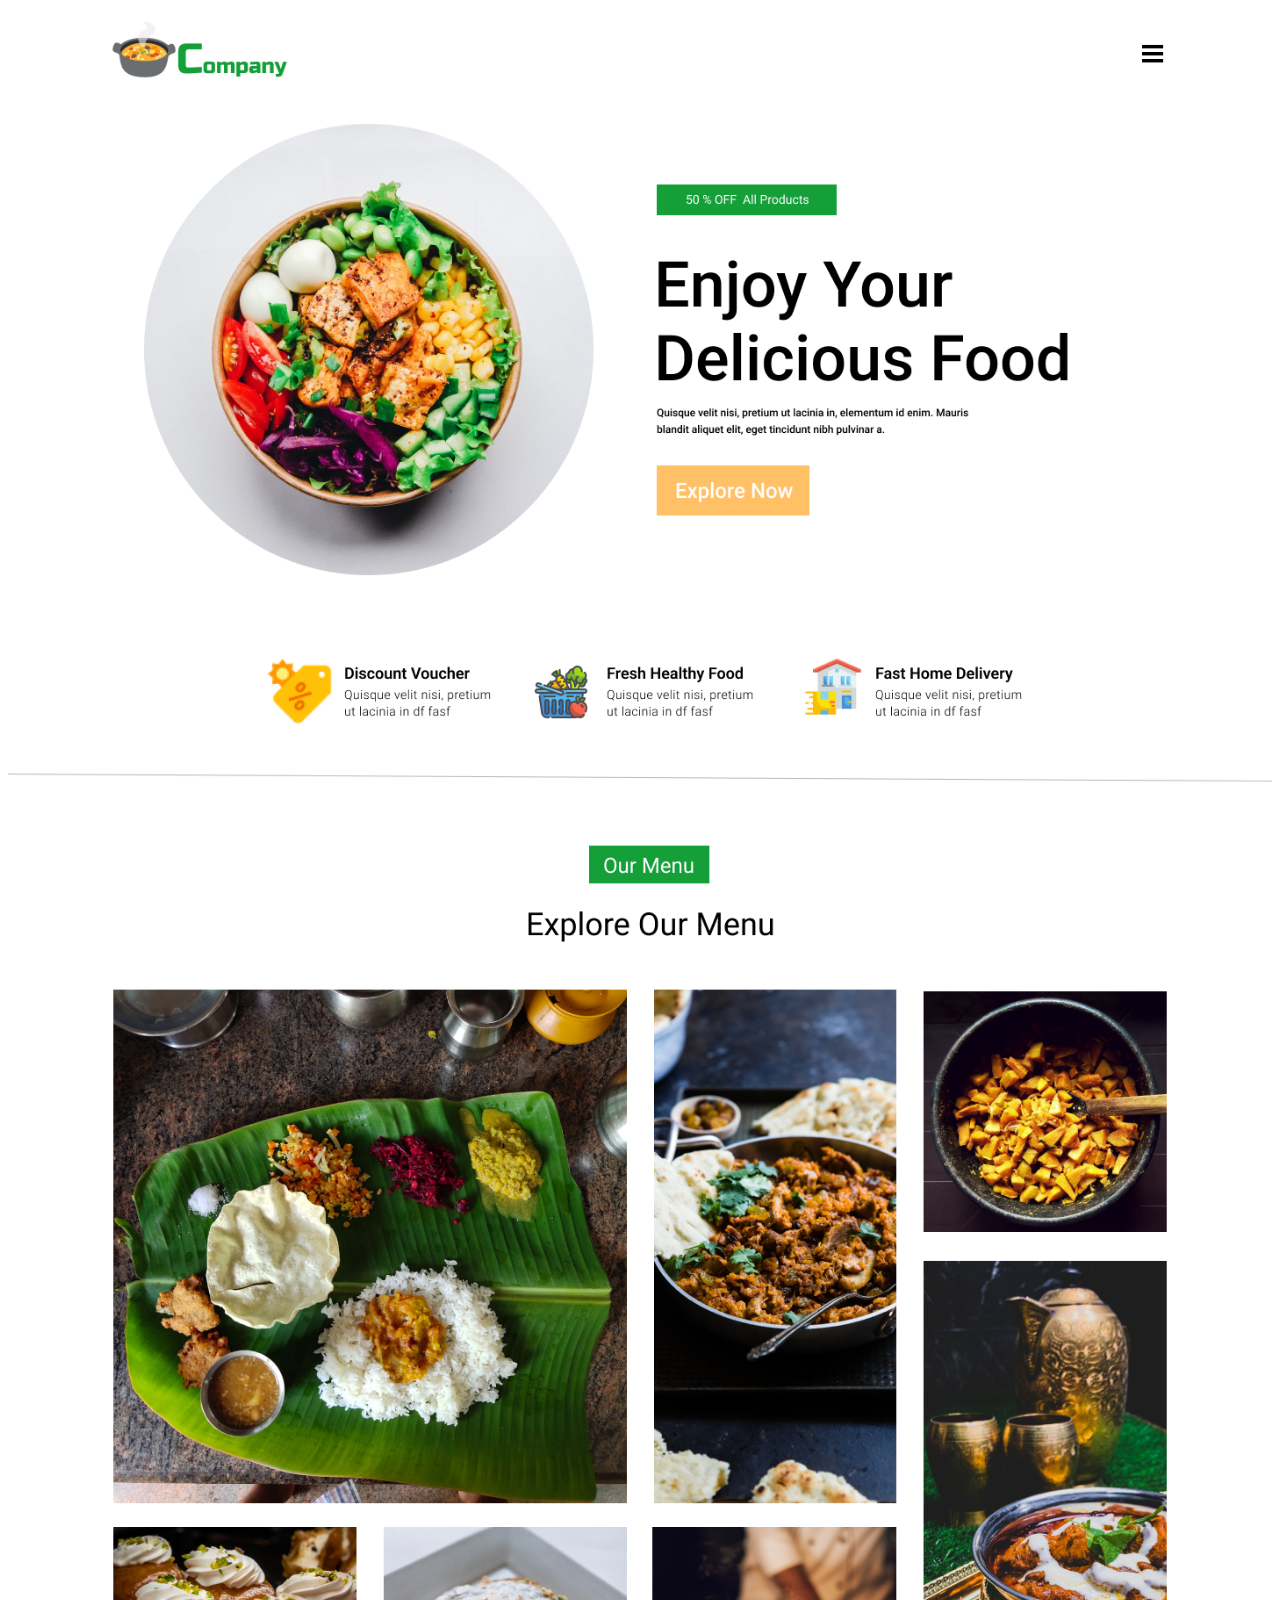
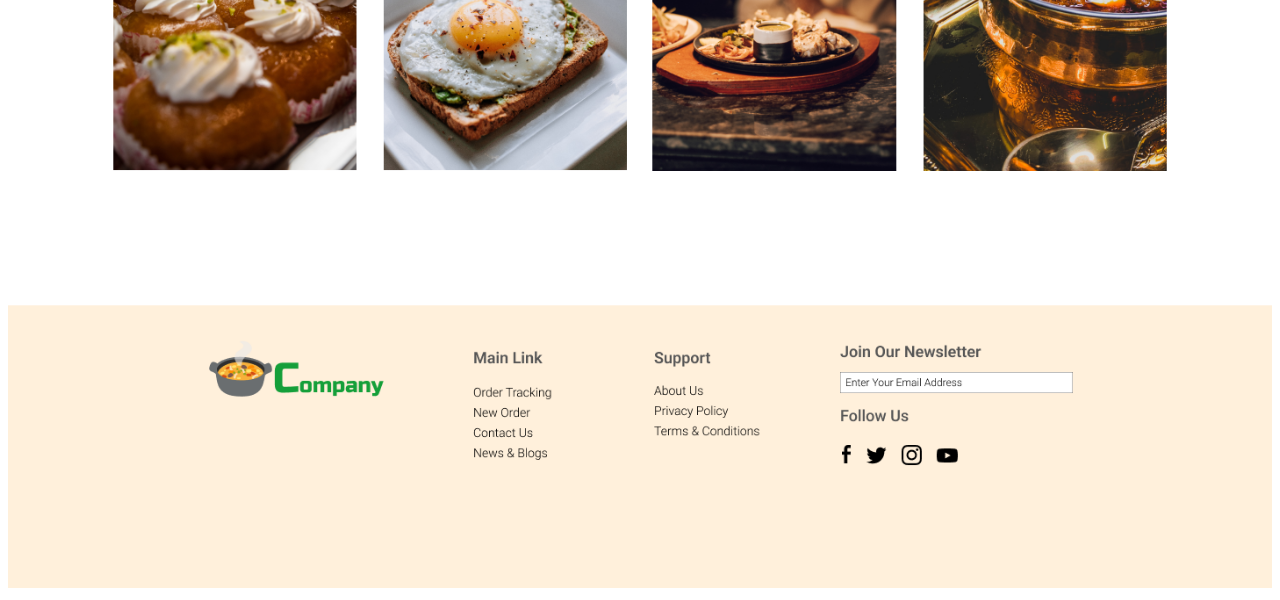
<file: design.html>
<!DOCTYPE html>
<html lang="en">
  <head>
    <meta charset="UTF-8" />
    <meta name="viewport" content="width=device-width, initial-scale=1.0" />

    <title>Design Mockup</title>
  </head>
  <body>
    <img src="design.png" alt="" style="width: 100%" />
  </body>
</html>
</file>
